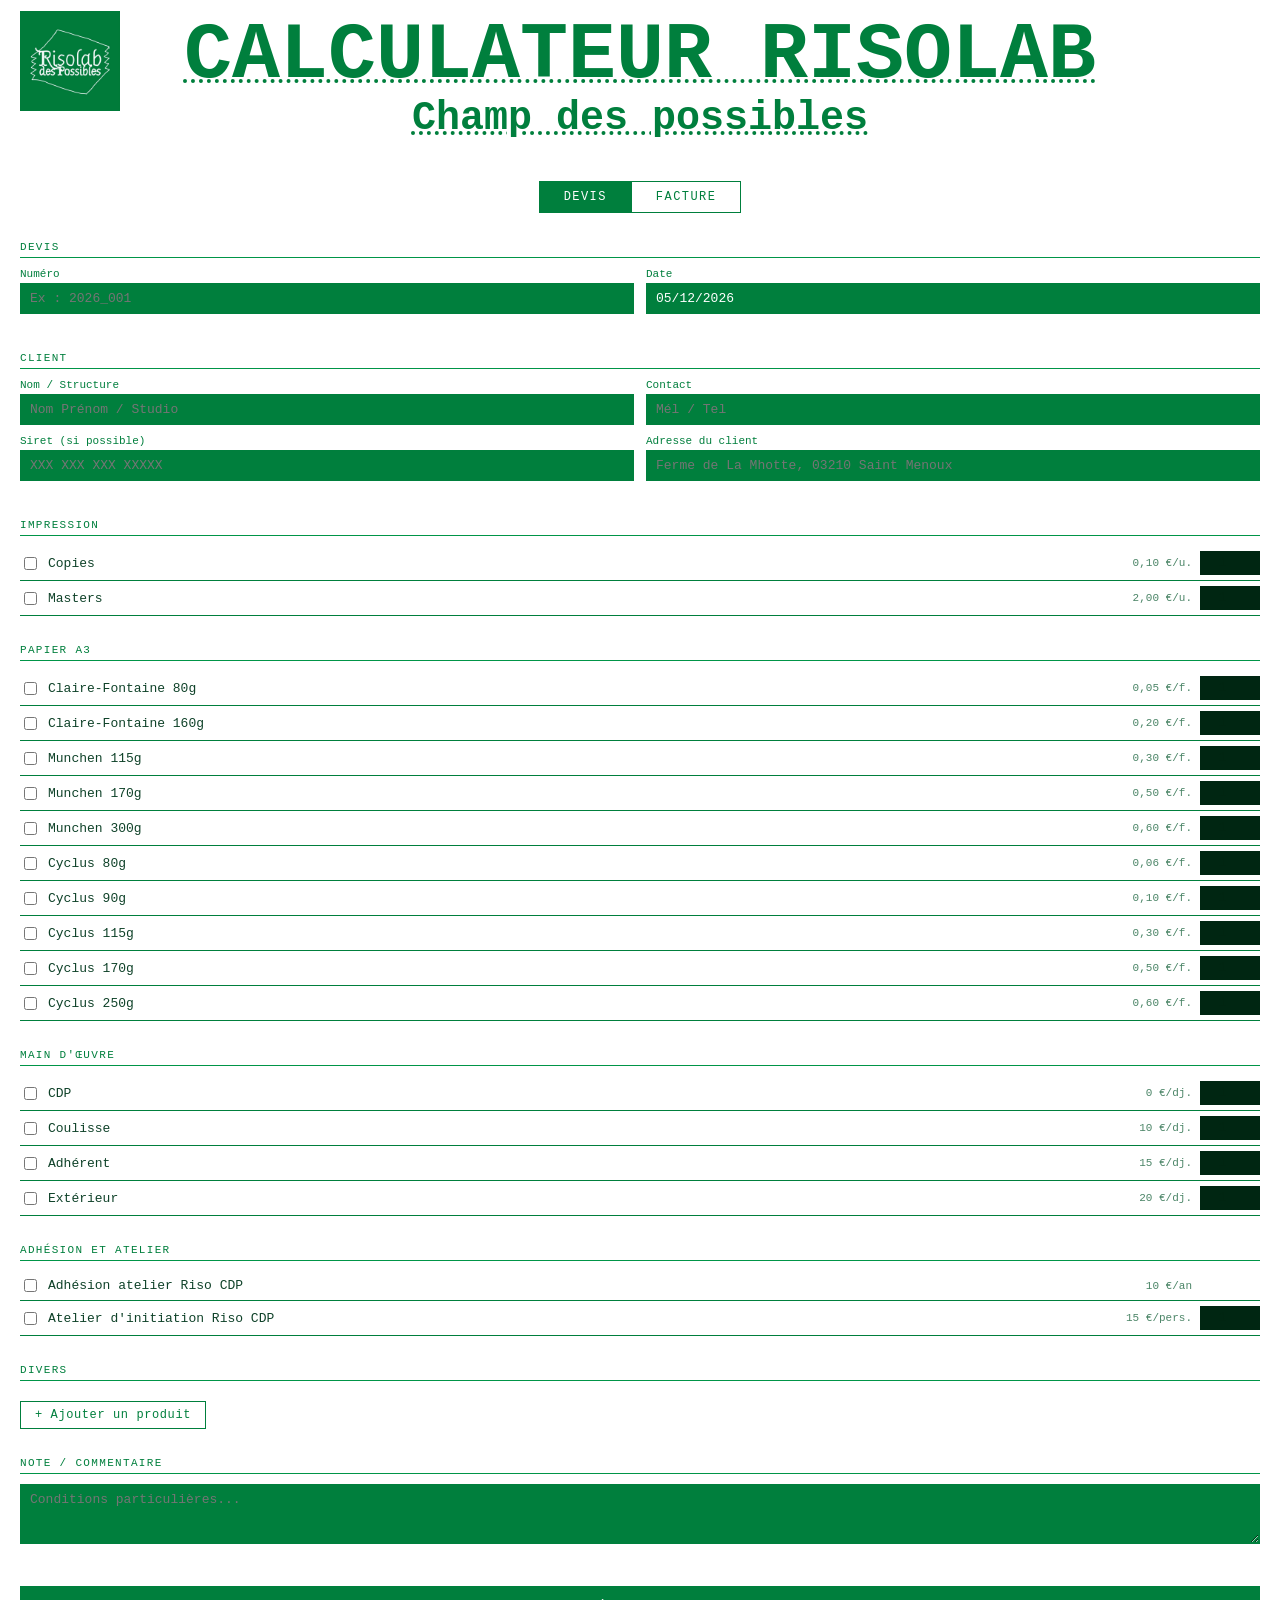
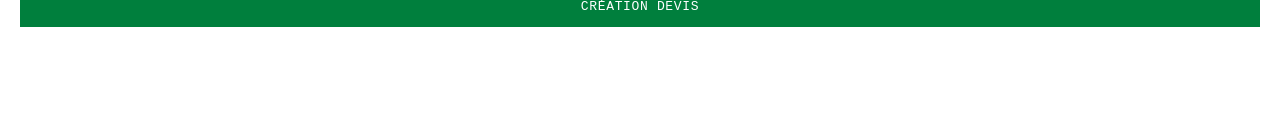
<file: docs/index.html>
<!DOCTYPE html>
<html lang="fr">

<head>
  <meta charset="UTF-8">
  <title>Calculateur RisoLab CDP</title>
  <link rel="stylesheet" href="Site/style/style.css">
  <link rel="icon" href="Site/style/ressources/logorisolab.jpg">
</head>

<body>

  <h1>CALCULATEUR RISOLAB</h1>
    <h4>Champ des possibles</h4>
  <img id="logoriso" src="Site/style/ressources/logorisolab.jpg" alt="logorisolab">
  <img id="logoriso2" src="Site/style/ressources/logorisolab.jpg" alt="logorisolab">

  <!-- Toggle Devis / Facture -->
  <div id="toggle-doc">
    <button type="button" id="btn-devis" class="toggle-actif" onclick="setMode('devis')">DEVIS</button>
    <button type="button" id="btn-facture" onclick="setMode('facture')">FACTURE</button>
  </div>

  <!-- Infos devis -->
  <h2 id="label-section-doc">Devis</h2>
  <div class="deux-col">
    <div class="champ">
      <label>Numéro</label>
      <input type="text" id="devisNumero" placeholder="Ex : 2026_001">
    </div>
    <div class="champ">
      <label>Date</label>
      <input type="text" id="devisDate">
    </div>
  </div>

  <!-- Infos client -->
  <h2>Client</h2>
  <div class="deux-col">
    <div class="champ">
      <label>Nom / Structure</label>
      <input type="text" id="clientNom" placeholder="Nom Prénom / Studio">
    </div>
    <div class="champ">
      <label>Contact</label>
      <input type="text" id="clientContact" placeholder="Mél / Tel">
    </div>
  </div>
  <div class="deux-col">
    <div class="champ">
      <label>Siret (si possible)</label>
      <input type="text" id="clientSiret" placeholder="XXX XXX XXX XXXXX">
    </div>
    <div class="champ">
      <label>Adresse du client</label>
      <input type="text" id="clientAdresse" placeholder="Ferme de La Mhotte, 03210 Saint Menoux">
    </div>
  </div>

  <!-- Copies & masters -->
  <h2>Impression</h2>
  <div class="ligne">
    <input type="checkbox" id="ck_copies" onchange="toggle('copies')">
    <label for="ck_copies">Copies</label>
    <span class="prix">0,10 €/u.</span>
    <input type="number" id="copies" min="0" value="1" disabled data-prix="0.10" data-label="Copies"
      data-unite="copie(s)">
  </div>
  <div class="ligne">
    <input type="checkbox" id="ck_masters" onchange="toggle('masters')">
    <label for="ck_masters">Masters</label>
    <span class="prix">2,00 €/u.</span>
    <input type="number" id="masters" min="0" value="1" disabled data-prix="2.00" data-label="Masters"
      data-unite="master(s)">
  </div>

  <!-- Papiers -->
  <h2>Papier A3</h2>
  <div class="ligne"><input type="checkbox" id="ck_cf80" onchange="toggle('cf80')"><label for="ck_cf80">Claire-Fontaine
      80g</label><span class="prix">0,05 €/f.</span><input type="number" id="cf80" min="0" value="1" disabled
      data-prix="0.05" data-label="Claire-Fontaine 80g" data-unite="feuille(s)"></div>
  <div class="ligne"><input type="checkbox" id="ck_cf160" onchange="toggle('cf160')"><label
      for="ck_cf160">Claire-Fontaine 160g</label><span class="prix">0,20 €/f.</span><input type="number" id="cf160"
      min="0" value="1" disabled data-prix="0.20" data-label="Claire-Fontaine 160g" data-unite="feuille(s)"></div>
  <div class="ligne"><input type="checkbox" id="ck_m115" onchange="toggle('m115')"><label for="ck_m115">Munchen
      115g</label><span class="prix">0,30 €/f.</span><input type="number" id="m115" min="0" value="1" disabled
      data-prix="0.30" data-label="Munchen 115g" data-unite="feuille(s)"></div>
  <div class="ligne"><input type="checkbox" id="ck_m170" onchange="toggle('m170')"><label for="ck_m170">Munchen
      170g</label><span class="prix">0,50 €/f.</span><input type="number" id="m170" min="0" value="1" disabled
      data-prix="0.50" data-label="Munchen 170g" data-unite="feuille(s)"></div>
  <div class="ligne"><input type="checkbox" id="ck_m300" onchange="toggle('m300')"><label for="ck_m300">Munchen
      300g</label><span class="prix">0,60 €/f.</span><input type="number" id="m300" min="0" value="1" disabled
      data-prix="0.60" data-label="Munchen 300g" data-unite="feuille(s)"></div>
  <div class="ligne"><input type="checkbox" id="ck_cy80" onchange="toggle('cy80')"><label for="ck_cy80">Cyclus
      80g</label><span class="prix">0,06 €/f.</span><input type="number" id="cy80" min="0" value="1" disabled
      data-prix="0.06" data-label="Cyclus 80g" data-unite="feuille(s)"></div>
  <div class="ligne"><input type="checkbox" id="ck_cy90" onchange="toggle('cy90')"><label for="ck_cy90">Cyclus
      90g</label><span class="prix">0,10 €/f.</span><input type="number" id="cy90" min="0" value="1" disabled
      data-prix="0.10" data-label="Cyclus 90g" data-unite="feuille(s)"></div>
  <div class="ligne"><input type="checkbox" id="ck_cy115" onchange="toggle('cy115')"><label for="ck_cy115">Cyclus
      115g</label><span class="prix">0,30 €/f.</span><input type="number" id="cy115" min="0" value="1" disabled
      data-prix="0.30" data-label="Cyclus 115g" data-unite="feuille(s)"></div>
  <div class="ligne"><input type="checkbox" id="ck_cy170" onchange="toggle('cy170')"><label for="ck_cy170">Cyclus
      170g</label><span class="prix">0,50 €/f.</span><input type="number" id="cy170" min="0" value="1" disabled
      data-prix="0.50" data-label="Cyclus 170g" data-unite="feuille(s)"></div>
  <div class="ligne"><input type="checkbox" id="ck_cy250" onchange="toggle('cy250')"><label for="ck_cy250">Cyclus
      250g</label><span class="prix">0,60 €/f.</span><input type="number" id="cy250" min="0" value="1" disabled
      data-prix="0.60" data-label="Cyclus 250g" data-unite="feuille(s)"></div>

  <!-- Main d'œuvre -->
  <h2>Main d'œuvre</h2>
  <div class="ligne"><input type="checkbox" id="ck_mo_cdp" onchange="toggle('mo_cdp')"><label
      for="ck_mo_cdp">CDP</label><span class="prix">0 €/dj.</span><input type="number" id="mo_cdp" min="0" value="1"
      disabled data-prix="0" data-label="Main d'œuvre — CDP" data-unite="demi-j."></div>
  <div class="ligne"><input type="checkbox" id="ck_mo_coulisse" onchange="toggle('mo_coulisse')"><label
      for="ck_mo_coulisse">Coulisse</label><span class="prix">10 €/dj.</span><input type="number" id="mo_coulisse"
      min="0" value="1" disabled data-prix="10" data-label="Main d'œuvre — Coulisse" data-unite="demi-j."></div>
  <div class="ligne"><input type="checkbox" id="ck_mo_adherent" onchange="toggle('mo_adherent')"><label
      for="ck_mo_adherent">Adhérent</label><span class="prix">15 €/dj.</span><input type="number" id="mo_adherent"
      min="0" value="1" disabled data-prix="15" data-label="Main d'œuvre — Adhérent" data-unite="demi-j."></div>
  <div class="ligne"><input type="checkbox" id="ck_mo_exterieur" onchange="toggle('mo_exterieur')"><label
      for="ck_mo_exterieur">Extérieur</label><span class="prix">20 €/dj.</span><input type="number" id="mo_exterieur"
      min="0" value="1" disabled data-prix="20" data-label="Main d'œuvre — Extérieur" data-unite="demi-j."></div>

  <!-- Adhésion -->
  <h2>Adhésion et Atelier</h2>
  <div class="ligne">
    <input type="checkbox" id="ck_adhesion">
    <label for="ck_adhesion">Adhésion atelier Riso CDP</label>
    <span class="prix">10 €/an</span>
    <span></span>
  </div>

  <!-- Atelier initiation — avec quantité nombre de personnes -->
  <div class="ligne">
    <input type="checkbox" id="ck_atelier" onchange="document.getElementById('atelier_qte').disabled = !this.checked">
    <label for="ck_atelier">Atelier d'initiation Riso CDP</label>
    <span class="prix">15 €/pers.</span>
    <input type="number" id="atelier_qte" min="1" max="4" value="1" disabled>
  </div>

  <!-- Désignations libres -->
  <h2>Divers</h2>
  <div id="zone-divers"></div>
  <!-- Bouton pour ajouter une ligne libre -->
  <button type="button" id="btn-ajouter" onclick="ajouterDivers()">+ Ajouter un produit</button>

  <!-- Note -->
  <h2>Note / Commentaire</h2>
  <div class="champ">
    <textarea id="commentaire" placeholder="Conditions particulières..."></textarea>
  </div>

  <button id="btn-generer" onclick="genererDevis()">CRÉATION DEVIS</button>


  <!-- =============================================
     DEVIS IMPRIMÉ
     ============================================= -->
  <div id="devis-print">

    <div class="dv-header">
      <div class="dv-logo">
        <img src="Site/style/ressources/logorisolab.jpg" style="width:95px;">
      </div>
      <div class="dv-meta">
        <strong>RISOLAB</strong><br>
        Association Champ des Possibles<br>
        Ferme de La Mhotte, 03210 Saint Menoux<br>
        Siret : 395 220 304 00012 - APE 9002 Z<br>
        contact@champdespossibles.fr
      </div>
      <div id="dv-client">
        <h3>Client</h3>
        <span id="dvClient"></span><br>
        <span id="dvAdresse"></span><br>
        <span id="dvSiret"></span><br>
        <span id="dvContact"></span>


      </div>
    </div>

    <hr>

    <div id="dv-numero">
      <span id="dv-label-doc">Devis n°</span> <span id="dvNumero"></span> &nbsp;·&nbsp; Date : <span id="dvDate"></span>
    </div>

    <hr>


    <table>
      <thead>
        <tr>
          <th style="width:42%;color:#007f3d;">Désignation</th>
          <th style="width:14%;text-align:center;color:#007f3d;">Qté</th>
          <th style="width:22%;text-align:right;color:#007f3d;">P.U. TTC</th>
          <th style="width:22%;color:#007f3d;">Sous-total TTC</th>
        </tr>
      </thead>
      <tbody id="dvTableau"></tbody>
    </table>

    <div class="dv-total" id="dvTotal"></div>

    <!-- Prix unitaire par copie — masqué si pas de copies -->
    <div id="dv-pu-copie" style="display:none;"></div>

    <div class="dv-note" id="dvNote" style="display:none;">
      <strong>Note</strong>
      <span id="dvNoteTexte"></span>
    </div>

      <div class="dv-signature">
        <em>Signature suivi de la mention "bon pour accord" : </em><br>
      </div>


    <div class="dv-footer">
      TVA non applicable - article 293 B du CGI<span id="dv-footer-validite"> · Devis valable 30 jours.</span><br>
      RisoLab · Champ des Possibles · Ferme de La Mhotte · 03210 Saint Menoux · Siret 395 220 304 00012 · APE 9002 Z
    </div>

  </div>

  <script src="Site/script.js"></script>

</body>

</html>
</file>
<file: docs/Site/style/style.css>
/* =============================================
DESIGN Site
   ============================================= */

body {
    font-family: monospace;
    font-size: 14px;
    max-width: 100%;
    margin: 40px auto;
    padding: 0 20px 60px;
    color: #0f4229;
}

#logoriso {
    width: 100px;
    height: auto;
    position: absolute;
    margin-top: -120px;
}
#logoriso2 {
    width: 100px;
    height: auto;
position:absolute;
    margin-top: -120px;
    margin-left: 1290px;

}

h1 {
    font-size: 80px;
text-align: center;
    margin-top: -30px;
    margin-bottom: -10px;
    color: #007f3d;

text-decoration: 4px underline dotted ;
}

h2 {
    font-size: 11px;
    font-weight: normal;
    text-transform: uppercase;
    letter-spacing: 0.12em;
    color: #007f3d;
    border-bottom: 1px solid #009548;
    padding-bottom: 4px;
    margin: 28px 0 10px;
}

h4 {


    font-size: 40px;
text-align: center;
    margin-top: 5px;
    margin-bottom: -10px;
    color: #007f3d;
text-decoration: underline dotted 4px;

}

/* Ligne checkbox */
.ligne {
    display: grid;
    grid-template-columns: 20px 1fr 70px 60px;
    align-items: center;
    gap: 8px;
    padding: 5px 0;
    border-bottom: 1px solid #007f3d;
    font-size: 13px;
}

.ligne .prix {
    color: #4b8567;
    font-size: 11px;
    text-align: right;
}

.ligne input[type="number"] {
    border: 1px solid #007f3d;
    padding: 4px 6px;
    font-family: monospace;
    font-size: 12px;
    background: #007f3d;
    text-align: center;
    width: 100%;
    box-sizing: border-box;
    color: #fff;
}

.ligne input[type="number"]:disabled {
    background: #002612;
    color: #002612;
    border-color: #002612;
}

/* Champs texte */
.champ {
    margin-bottom: 10px;
}

.champ label {
    display: block;
    font-size: 11px;
    color: #007f3d;
    margin-bottom: 3px;
}

.champ input,
.champ textarea {
    width: 100%;
    border: 1px solid #007f3d;
    padding: 7px 9px;
    font-family: monospace;
    font-size: 13px;
    background: #007f3d;
    box-sizing: border-box;
    color: #fff;
}

.champ textarea {
    min-height: 60px;
    resize: vertical;
}

.deux-col {
    display: grid;
    grid-template-columns: 1fr 1fr;
    gap: 12px;
}

button {
    margin-top: 28px;
    width: 100%;
    padding: 13px;
    background: #007f3d;
    color: #fff;
    border: none;
    font-family: monospace;
    font-size: 13px;
    cursor: pointer;
    letter-spacing: 0.05em;
}

button:hover {
    background: #003017;
}


/* =============================================
   Désignations libres (Divers)
   ============================================= */

/* Ligne : libellé | qté | prix u. | bouton supprimer */
.ligne-divers {
    display: grid;
    grid-template-columns: 1fr 60px 80px 28px;
    gap: 8px;
    align-items: center;
    padding: 5px 0;
    border-bottom: 1px solid #007f3d;
}

.ligne-divers input[type="text"],
.ligne-divers input[type="number"] {
    border: 1px solid #007f3d;
    padding: 4px 6px;
    font-family: monospace;
    font-size: 12px;
    background: #007f3d;
    color: #fff;
    width: 100%;
    box-sizing: border-box;
}

/* Bouton ✕ supprimer */
.ligne-divers button {
    margin: 0;
    padding: 3px;
    background: none;
    color: #007f3d;
    border: 1px solid #007f3d;
    font-size: 11px;
    cursor: pointer;
    width: 100%;
    letter-spacing: 0;
}

.ligne-divers button:hover {
    background: #007f3d;
    color: #fff;
}

/* Bouton "+ Ajouter" — style secondaire, pas pleine largeur */
#btn-ajouter {
    margin-top: 10px;
    width: auto;
    padding: 6px 14px;
    background: none;
    color: #007f3d;
    border: 1px solid #007f3d;
    font-size: 12px;
}

#btn-ajouter:hover {
    background: #007f3d;
    color: #fff;
}


/* =============================================
   Toggle Devis / Facture
   ============================================= */

#toggle-doc {
    display: flex;
    gap: 0;
    margin-bottom: -20px;
    width: fit-content;
margin: 0 auto;
}

#toggle-doc button {
    margin-top: 50px;
    width: auto;
    padding: 8px 24px;
    background: none;
    color: #007f3d;
    border: 1px solid #007f3d;
    font-size: 12px;
    letter-spacing: 0.12em;
    cursor: pointer;
}

#toggle-doc button:first-child {
    border-right: none;
}

#toggle-doc button.toggle-actif {
    background: #007f3d;
    color: #fff;
}

#toggle-doc button:hover:not(.toggle-actif) {
    background: #002612;
    color: #fff;
}


/* =============================================
   Devis mis en page
   ============================================= */

#devis-print {
    display: none;
}

@media print {

    @page {
        size: A4;
        margin: 15mm;
    }

    body>*:not(#devis-print) {
        display: none !important;
    }

    #devis-print {
        display: block !important;
    }

    body {
        font-family: monospace;
        font-size: 11px;
        color: #007f3d;
        margin: 0;
        padding: 0;
    }

    /* En-tête 3 colonnes : logo | coordonnées | client */
    .dv-header {
        display: grid;
        grid-template-columns: auto 1fr auto;
        gap: 20px;
        align-items: start;
        margin-bottom: 10px;
    }

    .dv-meta {
        font-size: 10px;
        line-height: 1.8;
    }

    .dv-meta strong {
        font-size: 12px;
    }

    #dv-client {
        text-align: right;
        font-size: 10px;
        line-height: 1.8;
    }

    #dv-client {
        font-size: 9px;
        text-transform: uppercase;
        letter-spacing: 0.1em;
        color: #009548;
        margin: 0 0 4px;
        font-weight: normal;
    }

    h3 {
        font-size: 11px;
        text-transform: uppercase;
        color: #009548;
        margin: 0 0 4px;
        font-weight: bold;
    }

    hr {
        border: none;
        border-top: 1px solid #009548;
        margin: 10px 0;
    }

    #dv-numero {
        font-size: 12px;
        text-align: center !important;
        margin-bottom: -1px;
    }


    table {
        width: 100%;
        border-collapse: collapse;
        margin: 14px 0 16px;
    }

    th {
        background: #007f3d;
        color: #fff;
        padding: 6px 8px;
        font-size: 9px;
        font-weight: normal;
        text-transform: uppercase;
        letter-spacing: 0.08em;
        text-align: left;
    }

    th:last-child,
    td:last-child {
        text-align: right;
    }

    td {
        padding: 6px 10px;
        font-size: 10px;
        border-bottom: 1px solid #009548 !important;
    }



    .section-row td {
        background: #f0f0f0;
        font-size: 9px;
        text-transform: uppercase;
        color: #009548;
        padding: 4px 8px;
        border-top: 2px solid #007f3d;
        text-align: left;
        font-style: italic;
    }

    .dv-total {
        width: 220px;
        margin-left: auto;
        font-size: 10px;
        line-height: 2.2;
        margin-bottom: 8px;
        margin-top: 30px;
        border-top: 1px solid #009548
    }

    .dv-total div {
        display: flex;
        justify-content: space-between;
        border-bottom: 1px solid #009548;

    }

    .dv-total .grand {
        font-size: 13px;
        margin-top: 20px;
        font-weight: bold;
        padding-left: 5px;
        padding-right: 5px;
        border: 2px solid ;

    }

    /* Prix unitaire par copie — sous le total, aligné à droite */
    #dv-pu-copie {
        width: 220px;
        margin-left: auto;
        font-size: 8.5px;
        color: #009548;
        text-align: right;
        margin-bottom:10px ;

    }

    .dv-note {
        border: 1px solid #009548;
        padding: 10px 12px;
        font-size: 10px;
        line-height: 1.7;
        margin-bottom: 18px;
    }

    .dv-note strong {
        display: block;
        font-size: 9px;
        text-transform: uppercase;
        letter-spacing: 0.1em;
        color: #009548;
        margin-bottom: 4px;
    }

    .dv-signature {
font-size: 10px;
text-align: left;
border: 2px solid #007f3d;
padding-bottom: 60px;
padding-left: 5px;
padding-right: 5px;
padding-top: 5px;
margin-top: 30px;
margin-right: 250px;

    }

    .dv-footer {
        border-top: 1px solid #ddd;
        padding-top: 10px;
        font-size: 8.5px;
        color: #009548;
        line-height: 1.8;
        text-align: center;
        margin-top: 20px;
    }
}
</file>
